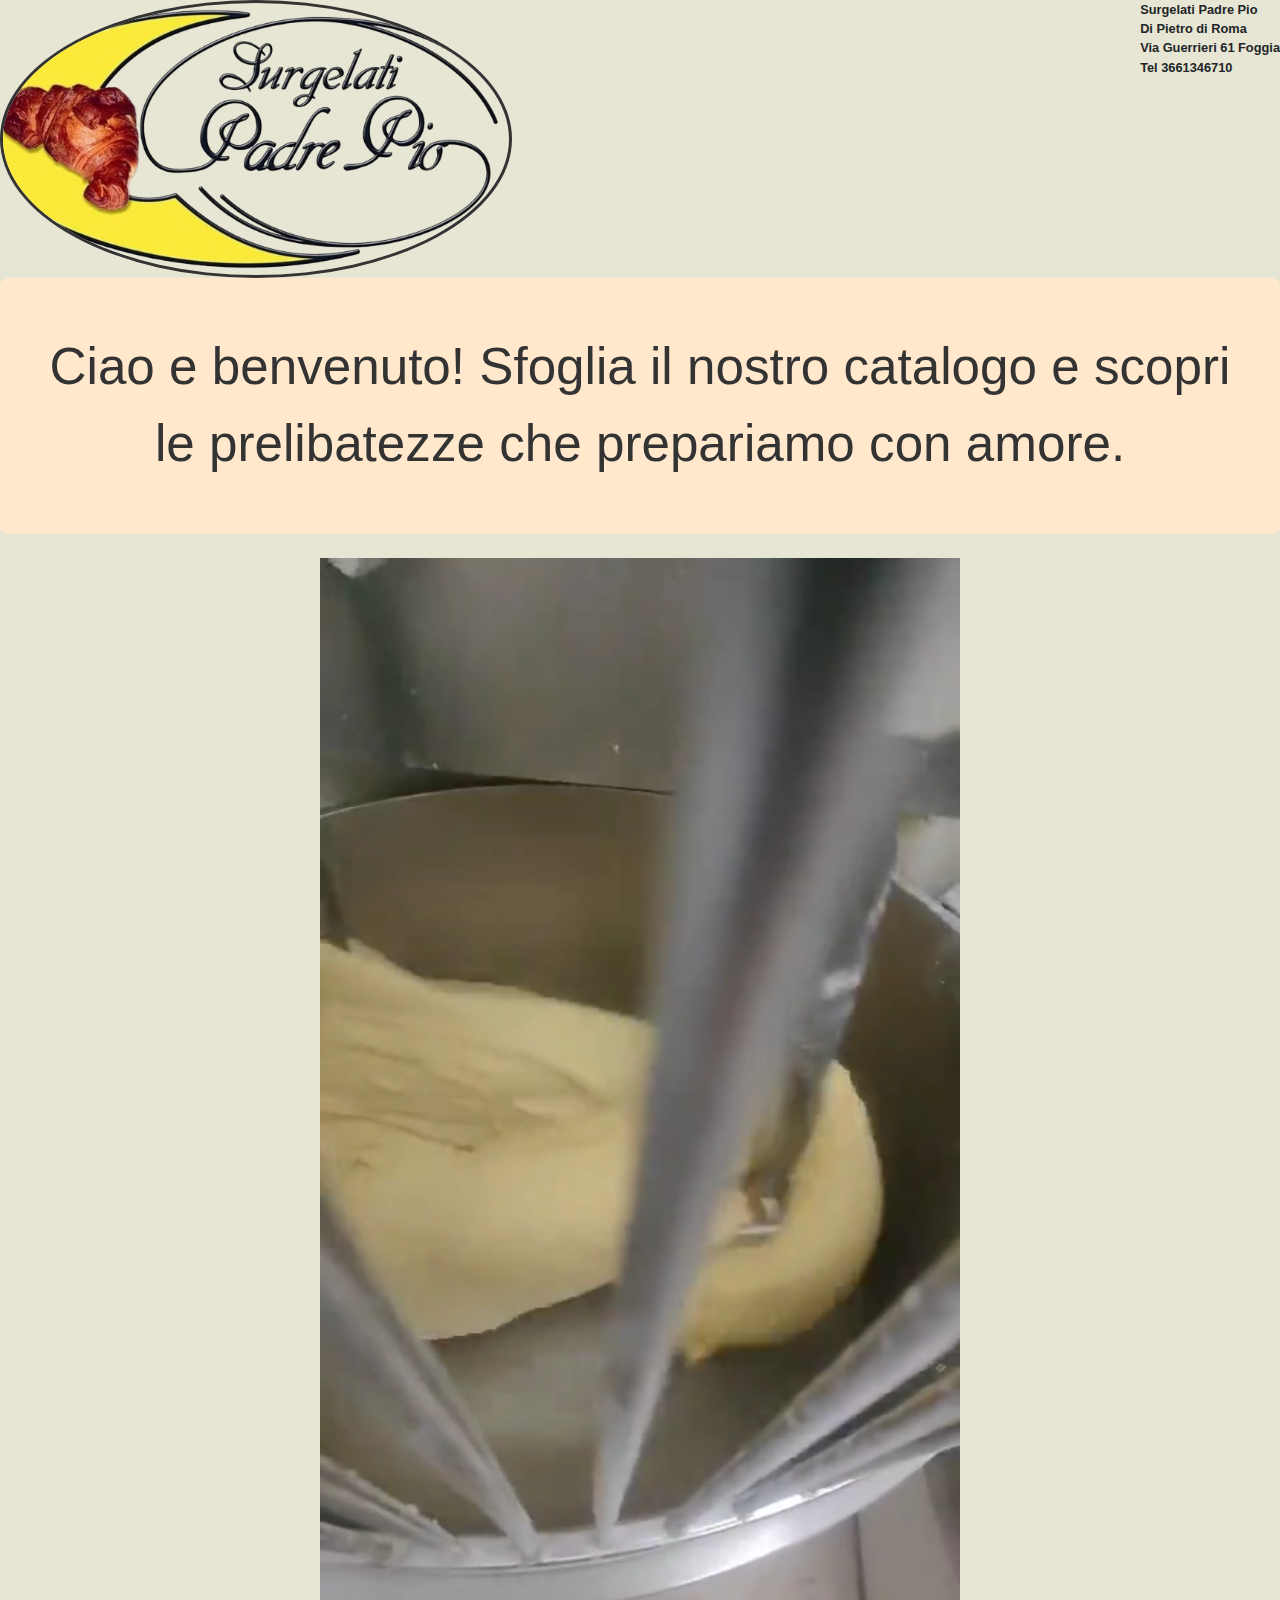
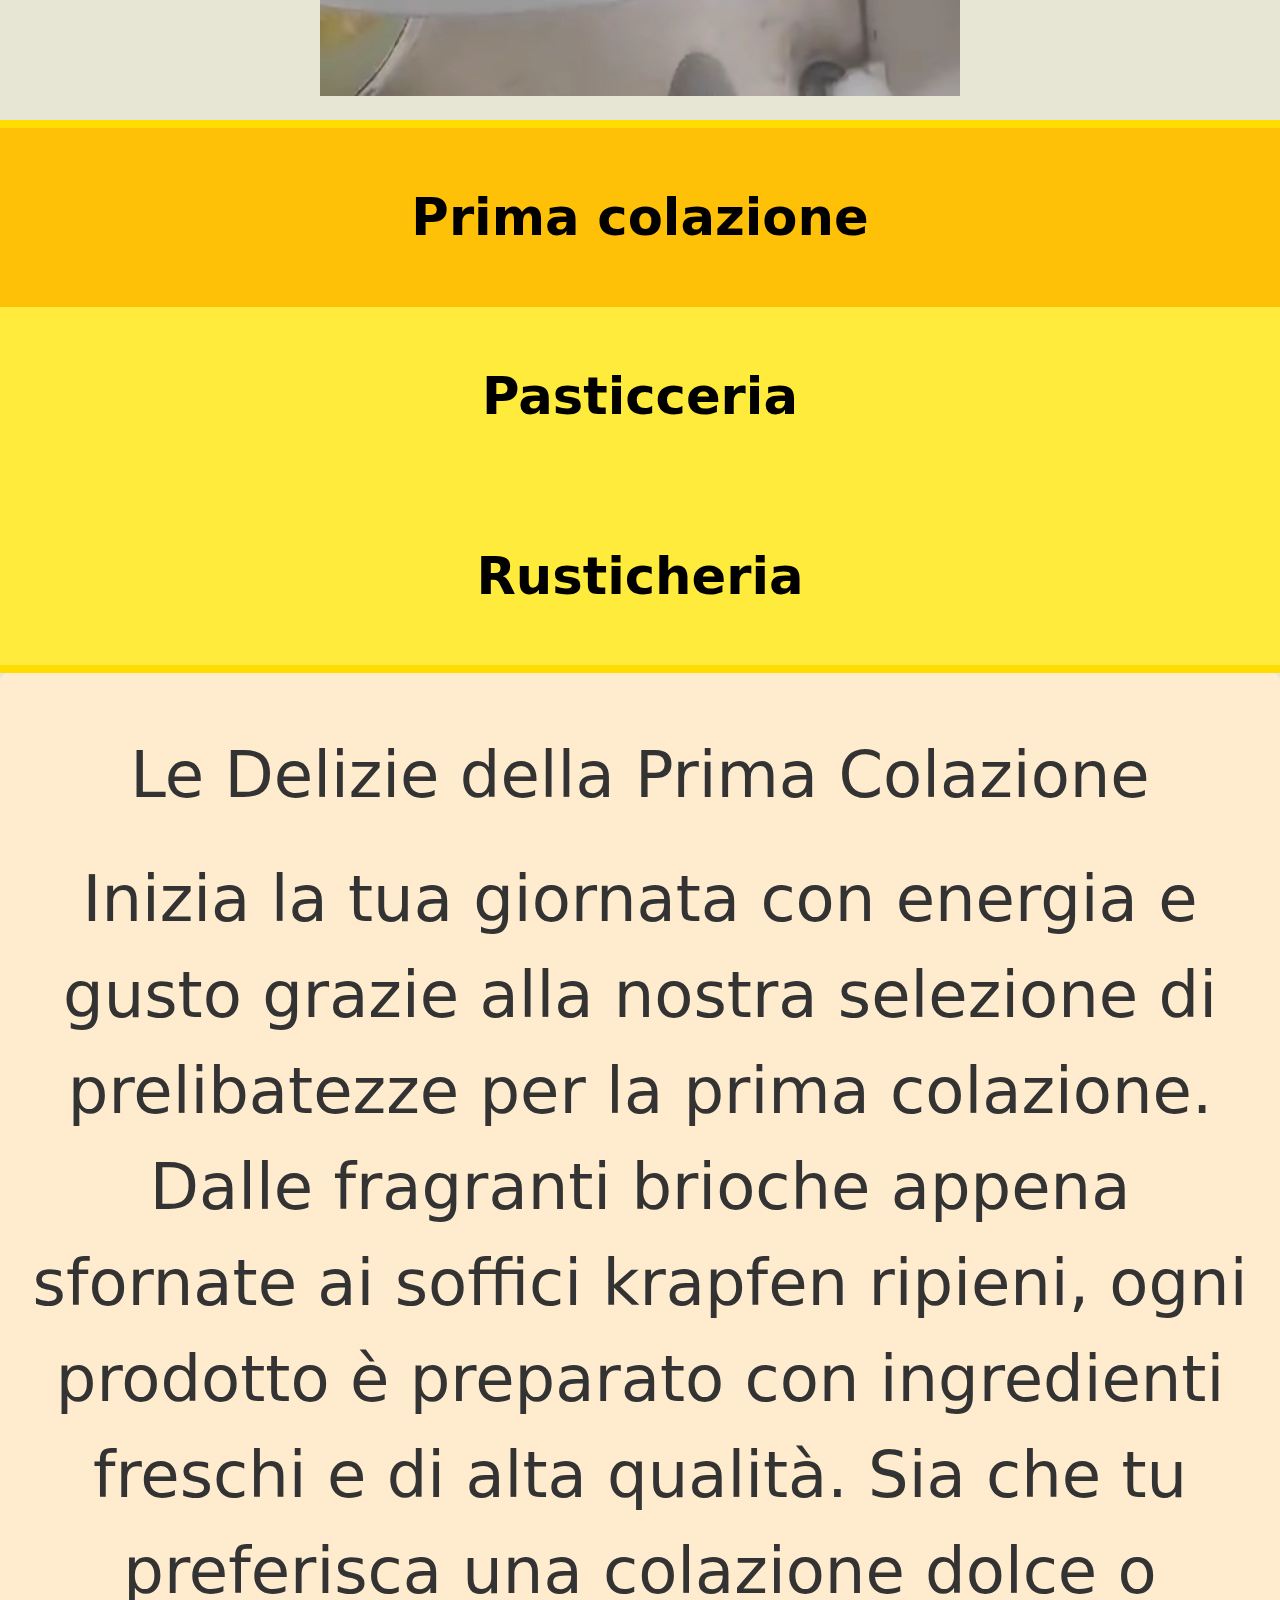
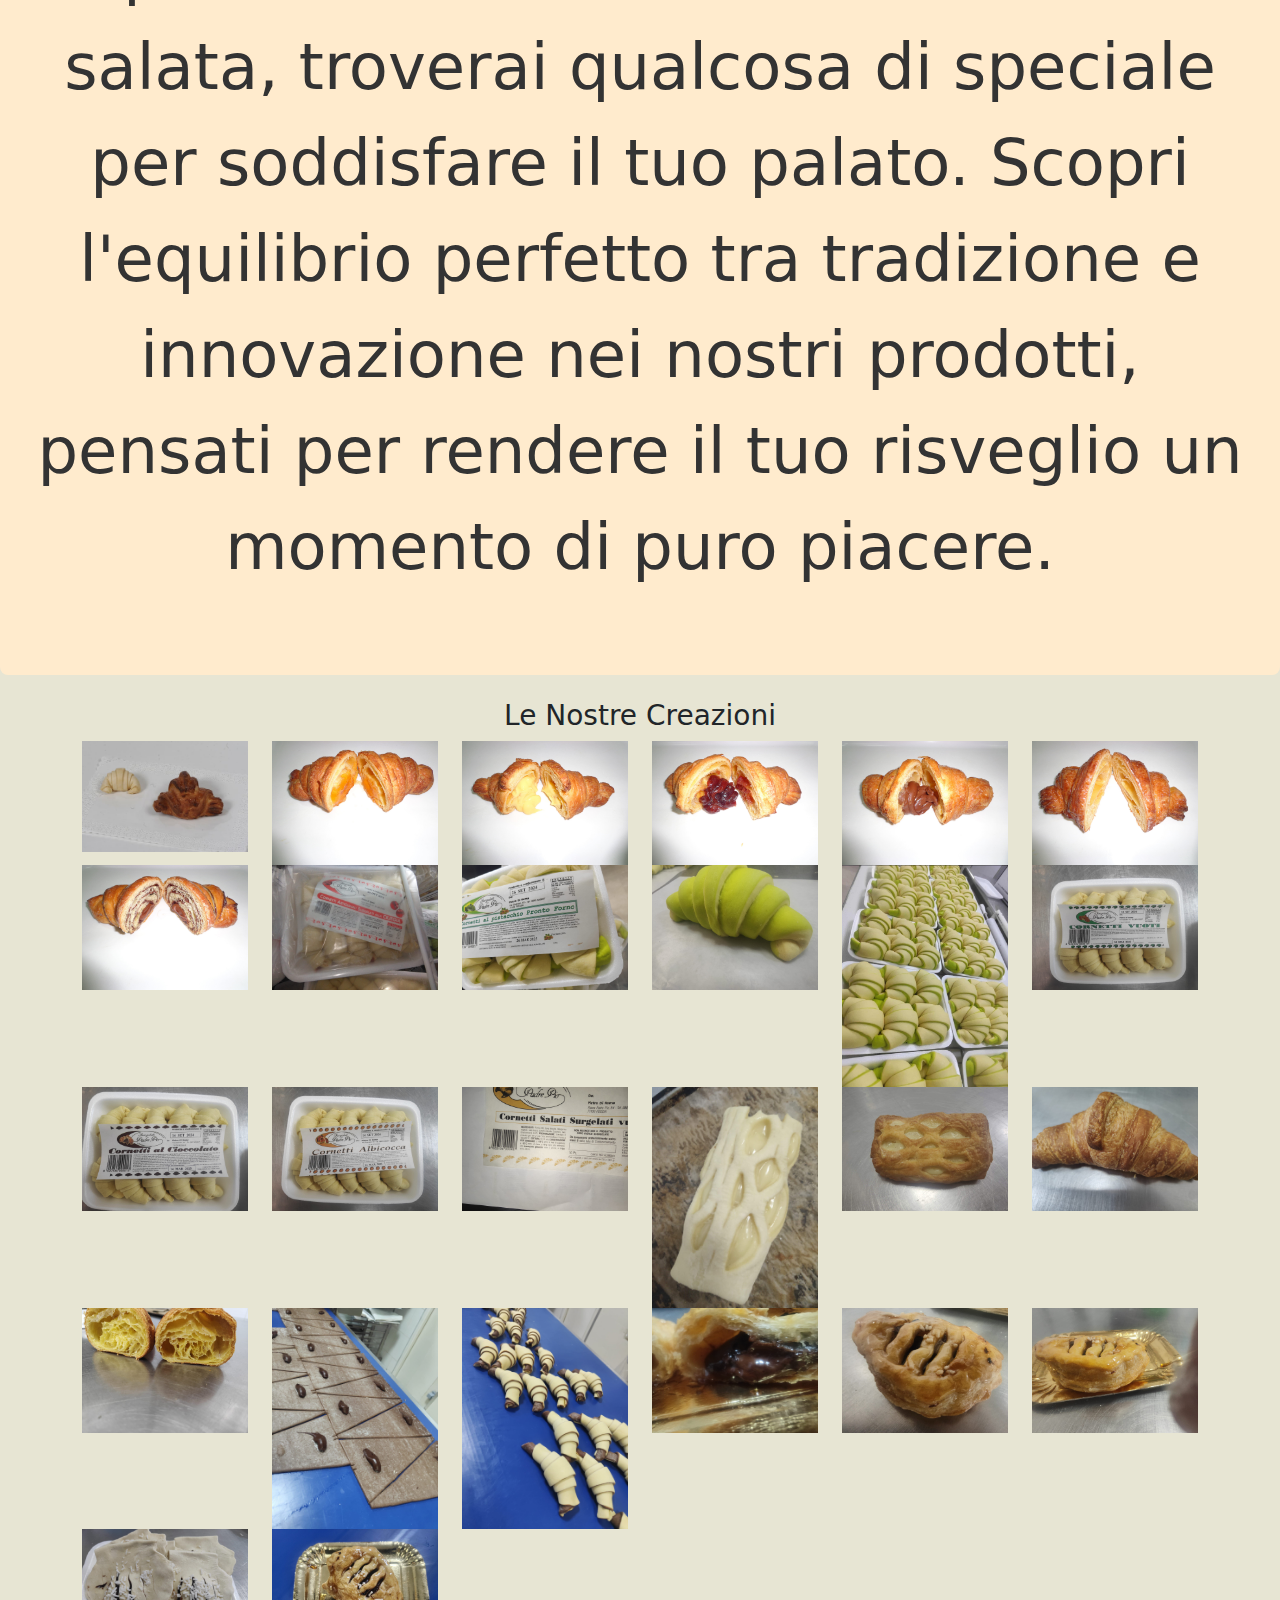
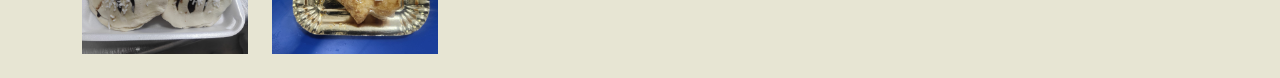
<file: index.html>
<!DOCTYPE html>
<html lang="en">
  <head>
    <meta charset="UTF-8" />
    <meta name="viewport" content="width=device-width, initial-scale=1.0" />
    <link rel="stylesheet" href="style.css" />
    <title>Cornetti</title>
    <link href="https://cdn.jsdelivr.net/npm/bootstrap@5.3.3/dist/css/bootstrap.min.css" rel="stylesheet" integrity="sha384-QWTKZyjpPEjISv5WaRU9OFeRpok6YctnYmDr5pNlyT2bRjXh0JMhjY6hW+ALEwIH" crossorigin="anonymous">
  </head>
  <body>
    <div class="div">Surgelati Padre Pio <br>
      Di Pietro di Roma <br>
      Via Guerrieri 61 Foggia <br>
      Tel 3661346710<br></div>
    <div class="logo">
      <img src="logo.jpg" />
    </div>

    <div class="sized-box">
      Ciao e benvenuto! Sfoglia il nostro catalogo e scopri le prelibatezze che
      prepariamo con amore.
    </div>
    <br>
    <div class="d-flex justify-content-center">
      <div id="carousel" class="carousel slide carousel-fade" data-bs-ride="carousel" data-bs-interval="2000" style="width: 50%;">
          
        <div class="carousel-inner">
          <div class="carousel-item active" >
            <video class="d-block w-100" autoplay muted>
                <source src="Videos/Video1.mp4" type="video/mp4">
                Your browser does not support the video tag.
            </video>
        </div>
            <div class="carousel-item" >
                <video class="d-block w-100" autoplay muted >
                    <source src="Videos/Video2.mp4" type="video/mp4">
                    Your browser does not support the video tag.
                </video>
            </div>
            <div class="carousel-item">
                <video class="d-block w-100" autoplay muted>
                    <source src="Videos/Video3.mp4" type="video/mp4">
                    Your browser does not support the video tag.
                </video>
            </div>
            <div class="carousel-item">
              <video class="d-block w-100" autoplay muted>
                  <source src="Videos/Video4.mp4" type="video/mp4">
                  Your browser does not support the video tag.
              </video>
          </div>
          <div class="carousel-item">
            <video class="d-block w-100" autoplay muted >
              <source src="Videos/Video5.mp4" type="video/mp4" />
              Your browser does not support the video tag.
            </video>
          </div>
        </div>
    </div>
  </div>
    <br />
    <div class="navbar">
      <ul>
        <a href="index.html" style="background-color: #ffc107"
          >Prima colazione</a
        ><a href="Pasticceria/Pasticceria.html">Pasticceria</a>
        <a href="Rusticheria/Rusticheria.html">Rusticheria</a>
        
      </ul>
    </div>

    <section class="catalogo-cornetti">
      <h2>Le Delizie della Prima Colazione</h2>
      <p>
        Inizia la tua giornata con energia e gusto grazie alla nostra selezione di prelibatezze per la prima colazione. Dalle fragranti brioche appena sfornate ai soffici krapfen ripieni, ogni prodotto è preparato con ingredienti freschi e di alta qualità. Sia che tu preferisca una colazione dolce o salata, troverai qualcosa di speciale per soddisfare il tuo palato. Scopri l'equilibrio perfetto tra tradizione e innovazione nei nostri prodotti, pensati per rendere il tuo risveglio un momento di puro piacere.
      </p>
    </section>

    
    <div class="container text-center my-4">
      <h3>Le Nostre Creazioni</h3>
      <div class="row">
        <!-- Cornetti -->
        <div class="col-md-2"><img src="Prima colazione/Prima colazione/cornetti3.jpg" class="img-fluid" alt="Cornetti3"></div>
        <div class="col-md-2"><img src="Prima colazione/Prima colazione/cornetti5.jpg" class="img-fluid" alt="Cornetti5"></div>
        <div class="col-md-2"><img src="Prima colazione/Prima colazione/cornetti6.jpg" class="img-fluid" alt="Cornetti6"></div>
        <div class="col-md-2"><img src="Prima colazione/Prima colazione/cornetti7.jpg" class="img-fluid" alt="Cornetti7"></div>
        <div class="col-md-2"><img src="Prima colazione/Prima colazione/cornetti8.jpg" class="img-fluid" alt="Cornetti8"></div>
        <div class="col-md-2"><img src="Prima colazione/Prima colazione/cornetti9.jpg" class="img-fluid" alt="Cornetti9"></div>
        <div class="col-md-2"><img src="Prima colazione/Prima colazione/cornetti10.jpg" class="img-fluid" alt="Cornetti10"></div>
        <div class="col-md-2"><img src="Prima colazione/Prima colazione/cornetti11.jpg" class="img-fluid" alt="Cornetti11"></div>
        <div class="col-md-2"><img src="Prima colazione/Prima colazione/cornetti12.jpg" class="img-fluid" alt="Cornetti12"></div>
        <div class="col-md-2"><img src="Prima colazione/Prima colazione/cornetti13.jpg" class="img-fluid" alt="Cornetti13"></div>
        <div class="col-md-2"><img src="Prima colazione/Prima colazione/cornetti20.jpg" class="img-fluid" alt="Cornetti13"></div>
        <div class="col-md-2"><img src="Prima colazione/Prima colazione/cornetti14.jpg" class="img-fluid" alt="Cornetti14"></div>
        <div class="col-md-2"><img src="Prima colazione/Prima colazione/cornetti15.jpg" class="img-fluid" alt="Cornetti15"></div>
        <div class="col-md-2"><img src="Prima colazione/Prima colazione/cornetti16.jpg" class="img-fluid" alt="Cornetti16"></div>
        <div class="col-md-2"><img src="Prima colazione/Prima colazione/cornetti17.jpg" class="img-fluid" alt="Cornetti17"></div>
        <div class="col-md-2"><img src="Prima colazione/Prima colazione/cornetti19.jpg" class="img-fluid" alt="Cornetti18"></div>
        <div class="col-md-2"><img src="Prima colazione/Prima colazione/cornetti18.jpg" class="img-fluid" alt="Cornetti19"></div>
        <div class="col-md-2"><img src="Prima colazione/Prima colazione/cornetti21.jpg" class="img-fluid" alt="Cornetti19"></div>
        <div class="col-md-2"><img src="Prima colazione/Prima colazione/cornetti22.jpg" class="img-fluid" alt="Cornetti19"></div>
        <div class="col-md-2"><img src="Prima colazione/Prima colazione/cornetti23.jpg" class="img-fluid" alt="Cornetti19"></div>
        <div class="col-md-2"><img src="Prima colazione/Prima colazione/cornetti24.jpg" class="img-fluid" alt="Cornetti19"></div>
        <div class="col-md-2"><img src="Prima colazione/Prima colazione/Conchiglia1.jpg" class="img-fluid" alt="Cornetti19"></div>
        <div class="col-md-2"><img src="Prima colazione/Prima colazione/Conchiglia2.jpg" class="img-fluid" alt="Cornetti19"></div>
        <div class="col-md-2"><img src="Prima colazione/Prima colazione/Conchiglia3.jpg" class="img-fluid" alt="Cornetti19"></div>
        <div class="col-md-2"><img src="Prima colazione/Prima colazione/Conchiglia4.jpg" class="img-fluid" alt="Cornetti19"></div>
        <div class="col-md-2"><img src="Prima colazione/Prima colazione/Conchiglia5.jpg" class="img-fluid" alt="Cornetti19"></div>
      
      </div>
    </div>

    
    <link href="https://cdn.jsdelivr.net/npm/bootstrap@5.1.3/dist/css/bootstrap.min.css" rel="stylesheet">
<script src="https://cdn.jsdelivr.net/npm/bootstrap@5.1.3/dist/js/bootstrap.bundle.min.js"></script>
<script>
  var myCarousel = document.querySelector('#carousel');
  var carousel = new bootstrap.Carousel(myCarousel, {
      interval: 2000,
      ride: 'carousel'
  });
</script>
  </body>
</html>
</file>
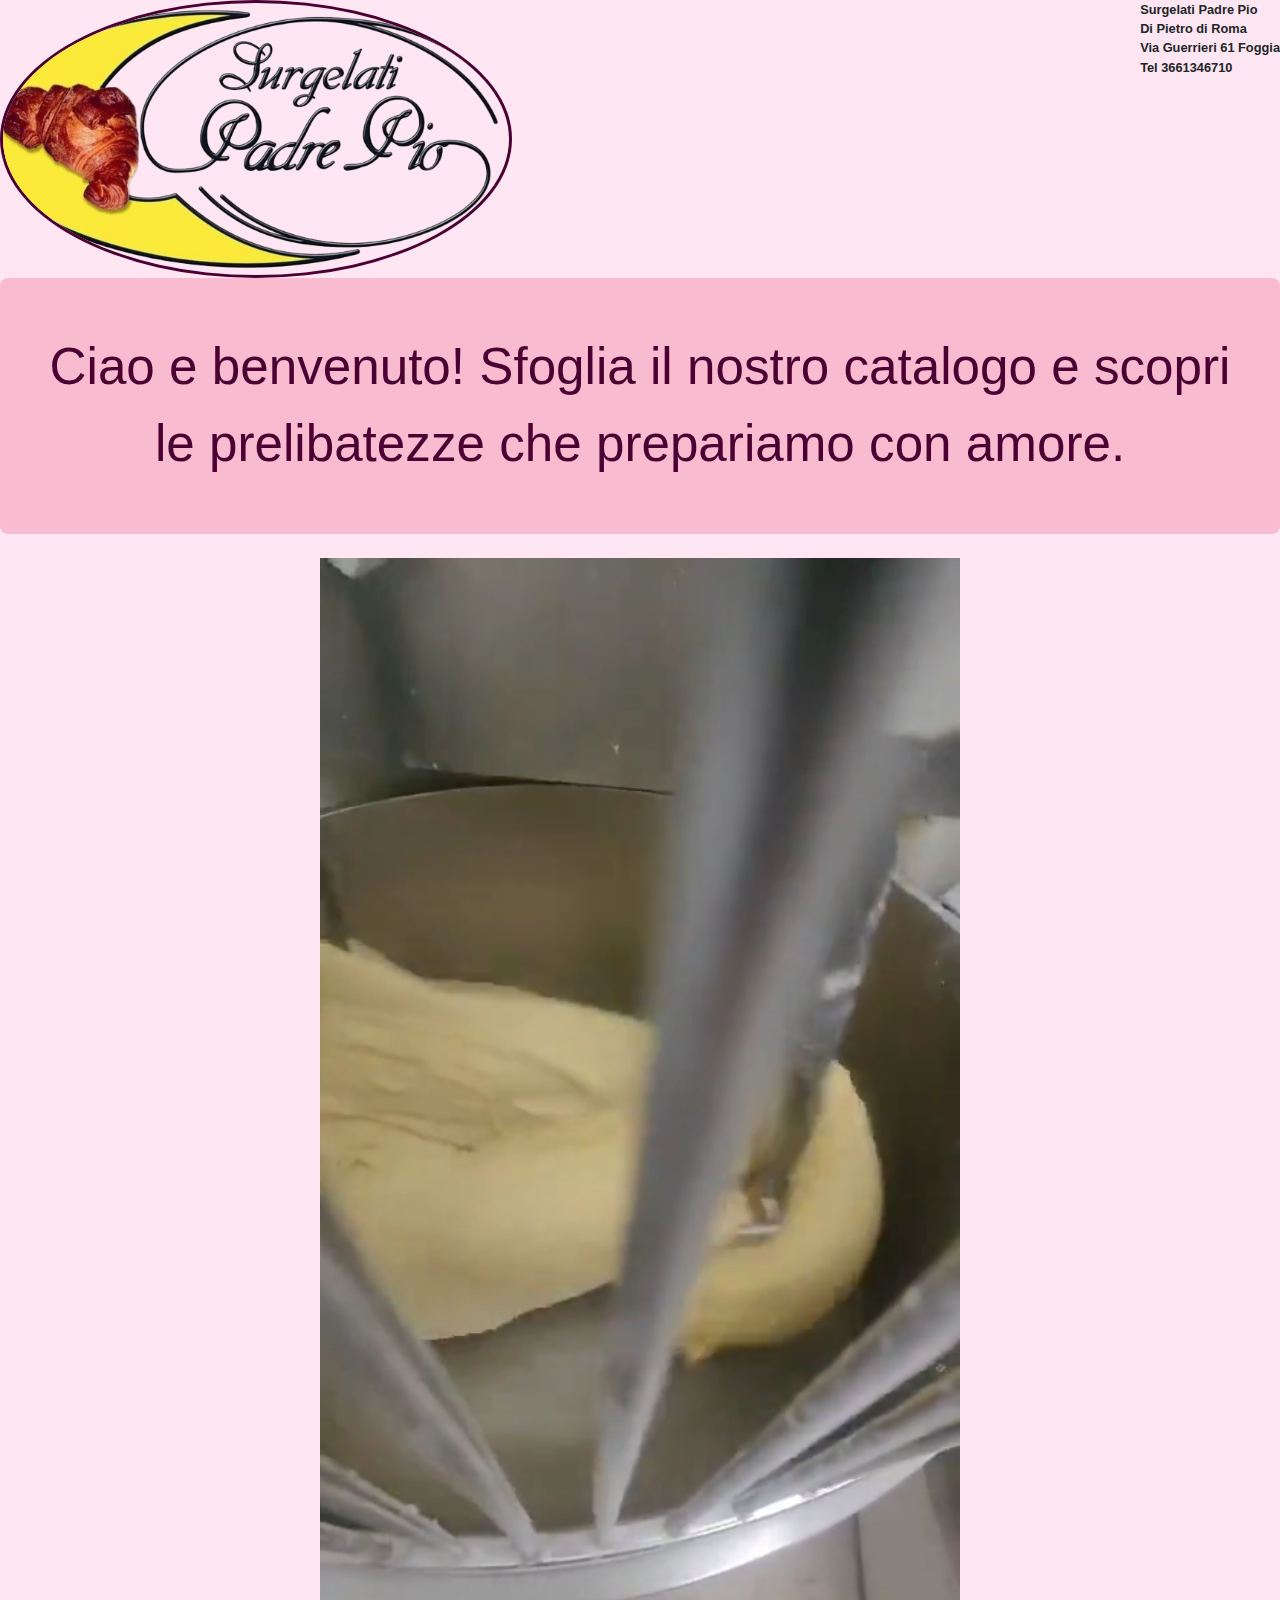
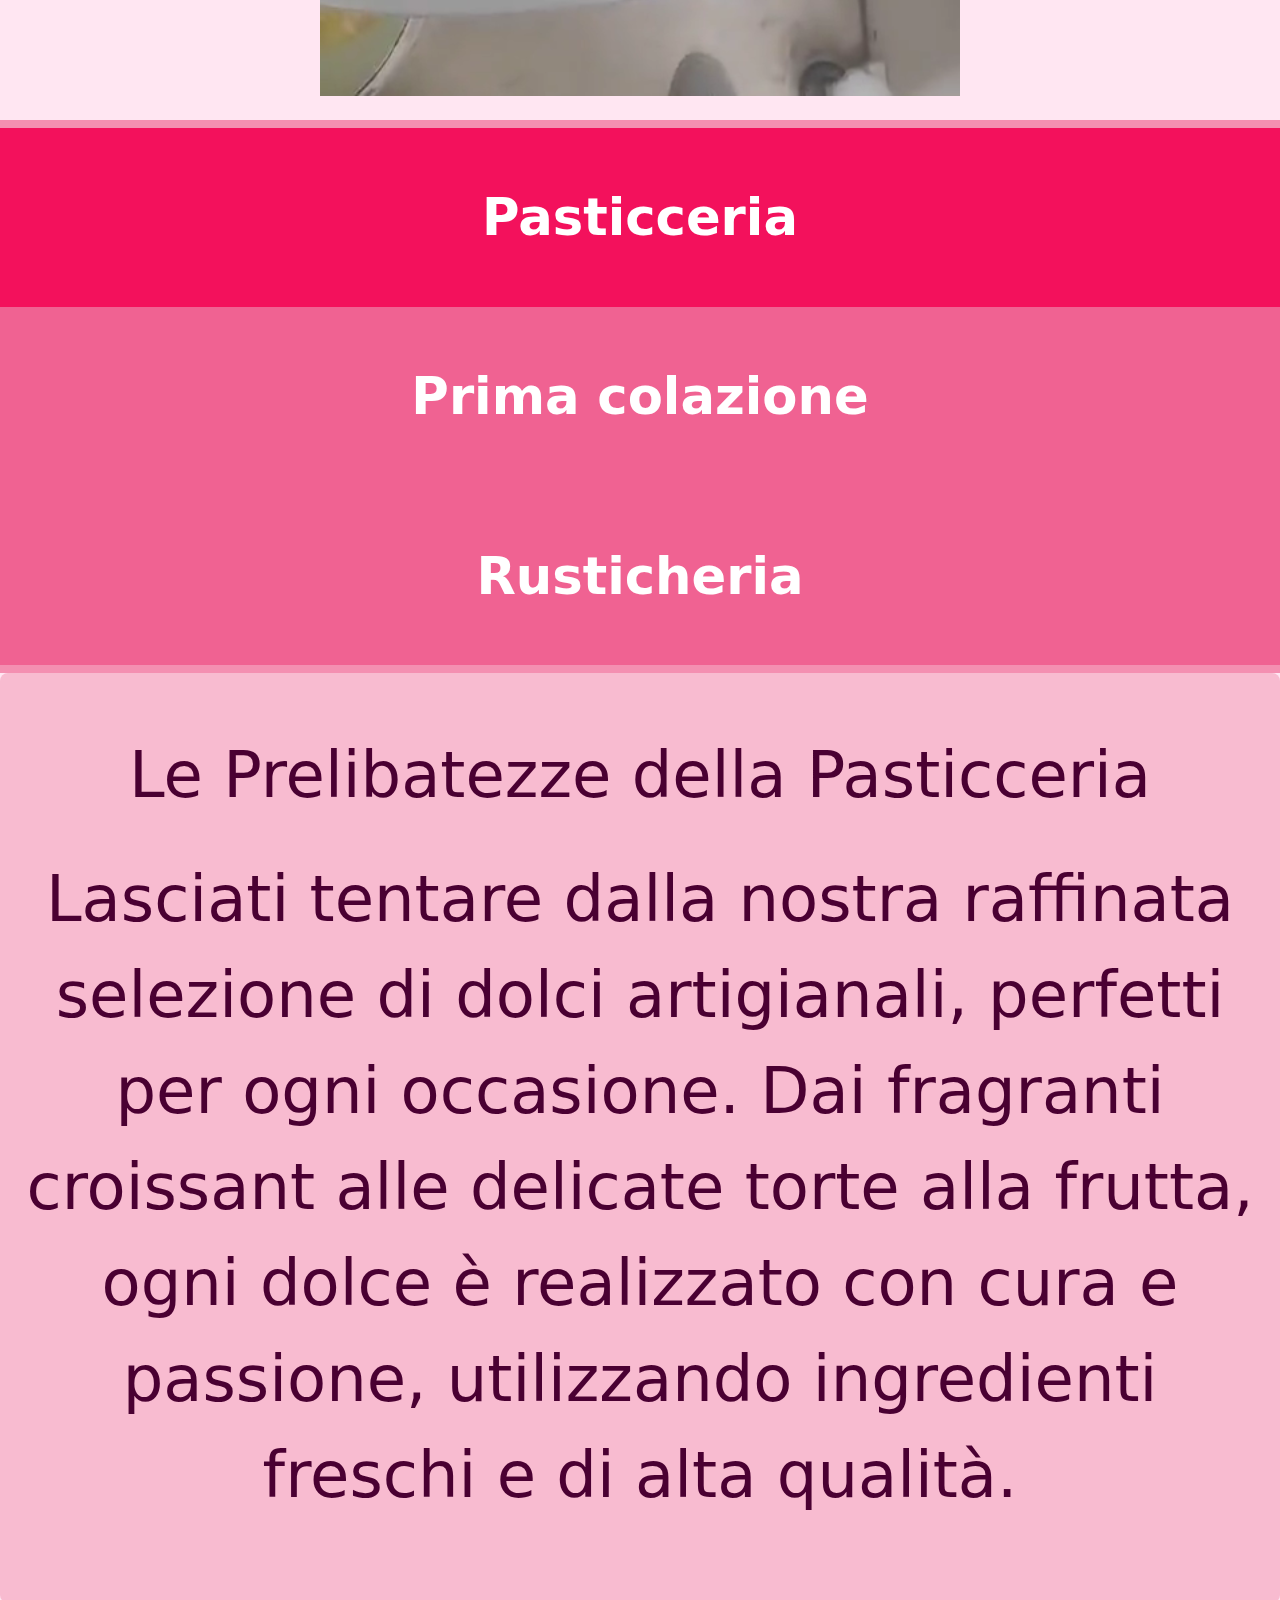
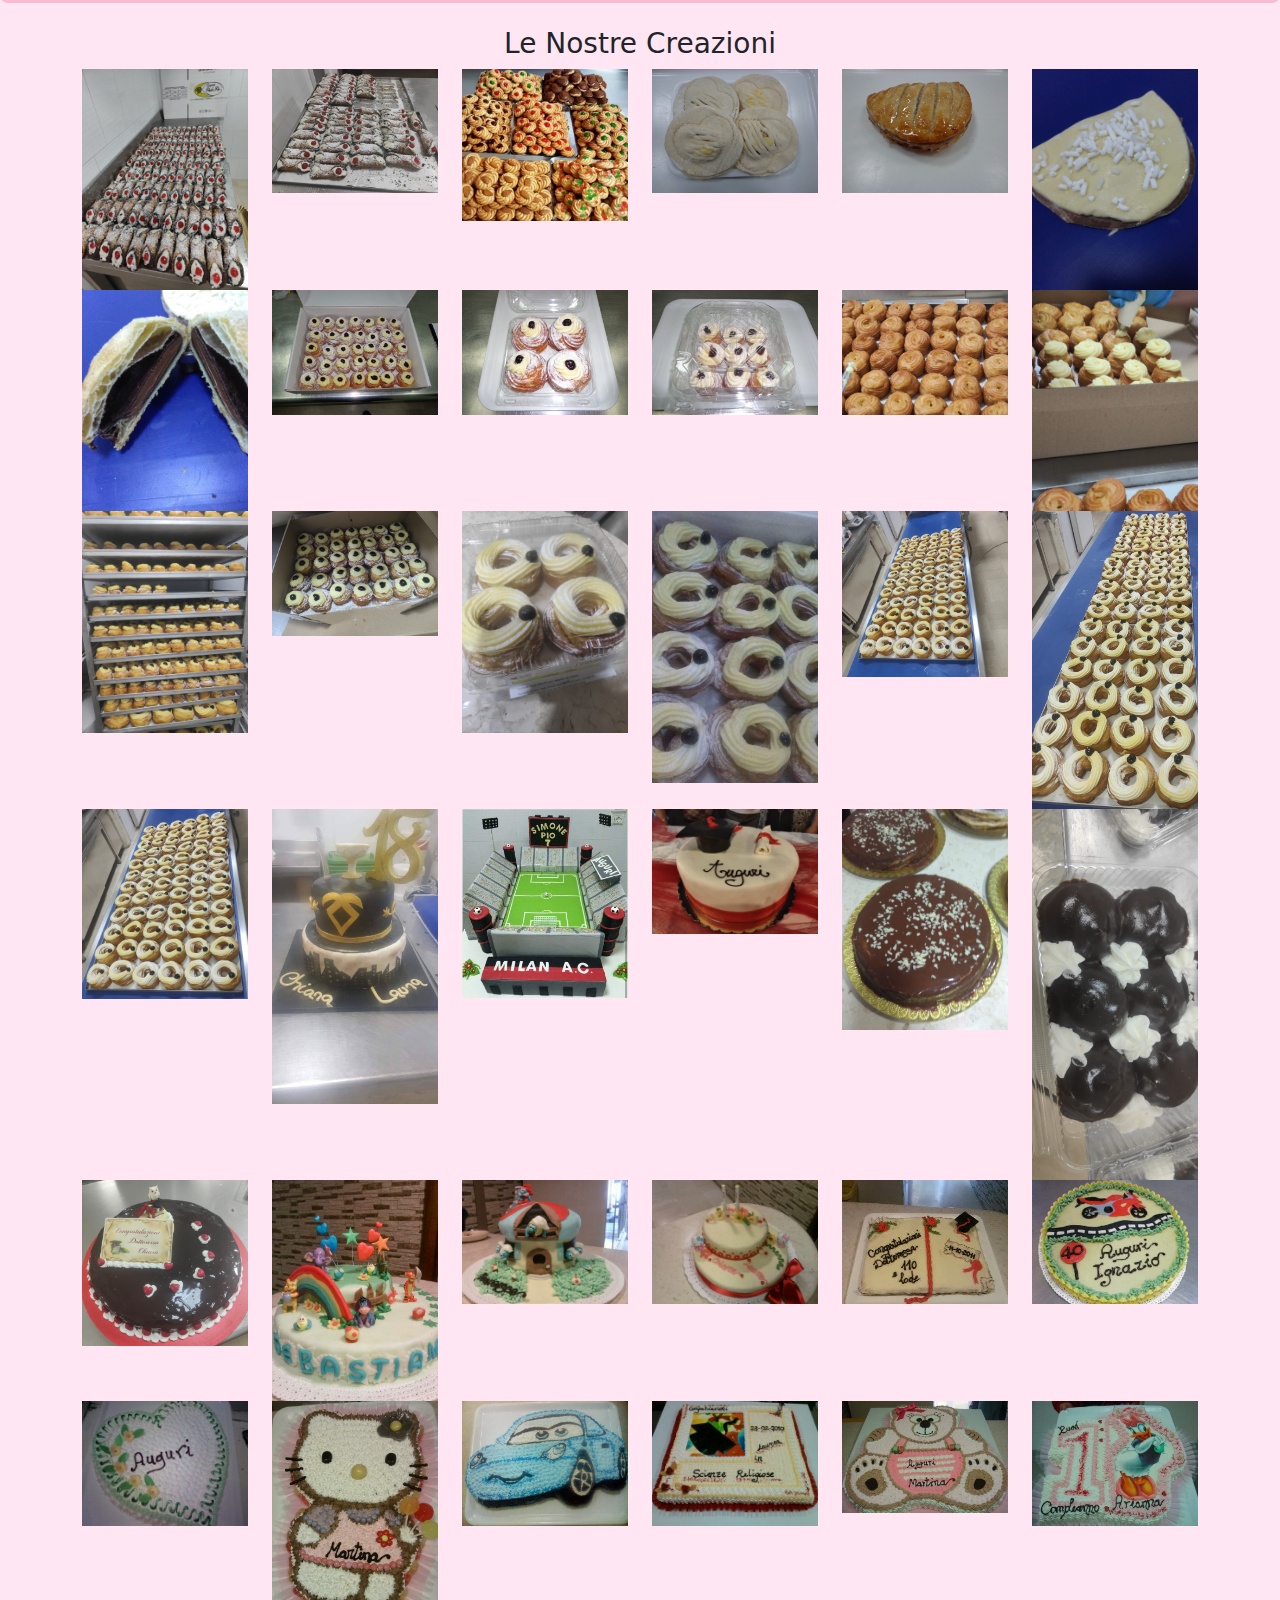
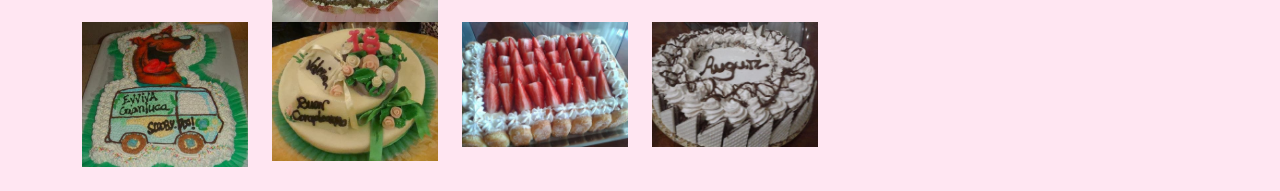
<file: Pasticceria/Pasticceria.html>
<!DOCTYPE html>
<html lang="en">
  <head>
    <meta charset="UTF-8" />
    <meta name="viewport" content="width=device-width, initial-scale=1.0" />
    <link rel="stylesheet" href="style.css" />
    <title>Pasticceria</title>
    <link
      href="https://cdn.jsdelivr.net/npm/bootstrap@5.3.3/dist/css/bootstrap.min.css"
      rel="stylesheet"
      integrity="sha384-QWTKZyjpPEjISv5WaRU9OFeRpok6YctnYmDr5pNlyT2bRjXh0JMhjY6hW+ALEwIH"
      crossorigin="anonymous"
    />
  </head>
  <body>
    <div class="div">Surgelati Padre Pio <br>
  Di Pietro di Roma <br>
  Via Guerrieri 61 Foggia <br>
  Tel 3661346710<br></div>
    <div class="logo">
      <img src="../logo.jpg" />
    </div>

    <div class="sized-box">
      Ciao e benvenuto! Sfoglia il nostro catalogo e scopri le prelibatezze che
      prepariamo con amore.
    </div>
    <br />
    <div class="d-flex justify-content-center">
      <div
        id="carousel"
        class="carousel slide carousel-fade"
        data-bs-ride="carousel"
        data-bs-interval="3000"
        style="width: 50%"
      >
        <div class="carousel-inner">
          <div class="carousel-item active">
            <video class="d-block w-100" autoplay muted>
              <source src="../Videos/Video1.mp4" type="video/mp4" />
              Your browser does not support the video tag.
            </video>
          </div>
          <div class="carousel-item">
            <video class="d-block w-100" autoplay muted>
              <source src="../Videos/Video2.mp4" type="video/mp4" />
              Your browser does not support the video tag.
            </video>
          </div>
          <div class="carousel-item">
            <video class="d-block w-100" autoplay muted>
              <source src="../Videos/Video3.mp4" type="video/mp4" />
              Your browser does not support the video tag.
            </video>
          </div>
          <div class="carousel-item">
            <video class="d-block w-100" autoplay muted>
              <source src="../Videos/Video4.mp4" type="video/mp4" />
              Your browser does not support the video tag.
            </video>
          </div>
          <div class="carousel-item">
            <video class="d-block w-100" autoplay muted >
              <source src="../Videos/Video5.mp4" type="video/mp4" />
              Your browser does not support the video tag.
            </video>
          </div>
        </div>
      </div>
    </div>
    <br />

    <div class="navbar">
      <ul>
        <a href="Pasticceria.html" style="background-color: #f3115c"
          >Pasticceria</a
        >
        <a href="../index.html">Prima colazione</a>
        <a href="../Rusticheria/Rusticheria.html">Rusticheria</a>
      </ul>
    </div>

    <section class="catalogo-torte">
      <h2>Le Prelibatezze della Pasticceria</h2>
      <p>
        Lasciati tentare dalla nostra raffinata selezione di dolci artigianali,
        perfetti per ogni occasione. Dai fragranti croissant alle delicate torte
        alla frutta, ogni dolce è realizzato con cura e passione, utilizzando
        ingredienti freschi e di alta qualità.
      </p>
    </section>

    
    <div class="container text-center my-4">
      <h3>Le Nostre Creazioni</h3>
      <div class="row">
        <!-- Cannoli -->
        <div class="col-md-2"><img src="../Pasticceria/Pasticceria/Cannoli1.jpg" class="img-fluid" alt="Cannoli1"></div>
        <div class="col-md-2"><img src="../Pasticceria/Pasticceria/cannoli2.jpg" class="img-fluid" alt="Cannoli2"></div>

        <!-- Paste secche -->
        <div class="col-md-2"><img src="../Pasticceria/Pasticceria/Pastesecche.jpg" class="img-fluid" alt="Paste Secche"></div>

        <!-- Pasticceria -->
        <div class="col-md-2"><img src="../Pasticceria/Pasticceria/Pasticceria1.jpg" class="img-fluid" alt="Pasticceria1"></div>
        <div class="col-md-2"><img src="../Pasticceria/Pasticceria/Pasticceria2.jpg" class="img-fluid" alt="Pasticceria2"></div>
        <div class="col-md-2"><img src="../Pasticceria/Pasticceria/Pasticceria3.jpg" class="img-fluid" alt="Pasticceria3"></div>
        <div class="col-md-2"><img src="../Pasticceria/Pasticceria/Pasticceria4.jpg" class="img-fluid" alt="Pasticceria4"></div>

         <!-- Zeppole -->
         <div class="col-md-2"><img src="../Pasticceria/Pasticceria/zeppole3.jpg" class="img-fluid" alt="zeppole3"></div>
         <div class="col-md-2"><img src="../Pasticceria/Pasticceria/zeppole4.jpg" class="img-fluid" alt="zeppole4"></div>
         <div class="col-md-2"><img src="../Pasticceria/Pasticceria/zeppole5.jpg" class="img-fluid" alt="zeppole5"></div>
         <div class="col-md-2"><img src="../Pasticceria/Pasticceria/zeppole6.jpg" class="img-fluid" alt="zeppole6"></div>
         <div class="col-md-2"><img src="../Pasticceria/Pasticceria/zeppole7.jpg" class="img-fluid" alt="zeppole7"></div>
         <div class="col-md-2"><img src="../Pasticceria/Pasticceria/zeppole8.jpg" class="img-fluid" alt="zeppole8"></div>
         <div class="col-md-2"><img src="../Pasticceria/Pasticceria/zeppole9.jpg" class="img-fluid" alt="zeppole9"></div>
         <div class="col-md-2"><img src="../Pasticceria/Pasticceria/zeppole10.jpg" class="img-fluid" alt="zeppole10"></div>
         <div class="col-md-2"><img src="../Pasticceria/Pasticceria/zeppole11.jpg" class="img-fluid" alt="zeppole11"></div>
         <div class="col-md-2"><img src="../Pasticceria/Pasticceria/zeppole12.jpg" class="img-fluid" alt="zeppole12"></div>
         <div class="col-md-2"><img src="../Pasticceria/Pasticceria/zeppole13.jpg" class="img-fluid" alt="zeppole13"></div>
         <div class="col-md-2"><img src="../Pasticceria/Pasticceria/zeppole14.jpg" class="img-fluid" alt="zeppole14"></div>
         
  <!-- Torte -->
        
  <div class="col-md-2"><img src="../Pasticceria/Pasticceria/Torte1.jpg" class="img-fluid" alt="Torte1"></div>
  <div class="col-md-2"><img src="../Pasticceria/Pasticceria/Torte2.jpg" class="img-fluid" alt="Torte2"></div>
  <div class="col-md-2"><img src="../Pasticceria/Pasticceria/Torte3.jpg" class="img-fluid" alt="Torte3"></div>
  <div class="col-md-2"><img src="../Pasticceria/Pasticceria/Torte4.jpg" class="img-fluid" alt="Torte4"></div>
  <div class="col-md-2"><img src="../Pasticceria/Pasticceria/Torte5.jpg" class="img-fluid" alt="Torte5"></div>
  <div class="col-md-2"><img src="../Pasticceria/Pasticceria/torte6.jpg" class="img-fluid" alt="Torte6"></div>
  <div class="col-md-2"><img src="../Pasticceria/Pasticceria/Torte7.jpg" class="img-fluid" alt="Torte7"></div>
  <div class="col-md-2"><img src="../Pasticceria/Pasticceria/Torte8.jpg" class="img-fluid" alt="Torte8"></div>
  <div class="col-md-2"><img src="../Pasticceria/Pasticceria/Torte9.jpg" class="img-fluid" alt="Torte9"></div>
  <div class="col-md-2"><img src="../Pasticceria/Pasticceria/Torte10.jpg" class="img-fluid" alt="Torte10"></div>
  <div class="col-md-2"><img src="../Pasticceria/Pasticceria/Torte11.jpg" class="img-fluid" alt="Torte11"></div>
  <div class="col-md-2"><img src="../Pasticceria/Pasticceria/Torte12.jpg" class="img-fluid" alt="Torte12"></div>
  <div class="col-md-2"><img src="../Pasticceria/Pasticceria/Torte13.jpg" class="img-fluid" alt="Torte13"></div>
  <div class="col-md-2"><img src="../Pasticceria/Pasticceria/Torte14.jpg" class="img-fluid" alt="Torte14"></div>
  <div class="col-md-2"><img src="../Pasticceria/Pasticceria/Torte15.jpg" class="img-fluid" alt="Torte15"></div>
  <div class="col-md-2"><img src="../Pasticceria/Pasticceria/Torte16.jpg" class="img-fluid" alt="Torte16"></div>
  <div class="col-md-2"><img src="../Pasticceria/Pasticceria/Torte17.jpg" class="img-fluid" alt="Torte17"></div>
  <div class="col-md-2"><img src="../Pasticceria/Pasticceria/Torte18.jpg" class="img-fluid" alt="Torte18"></div>
  <div class="col-md-2"><img src="../Pasticceria/Pasticceria/Torte19.jpg" class="img-fluid" alt="Torte19"></div>
  <div class="col-md-2"><img src="../Pasticceria/Pasticceria/Torte20.jpg" class="img-fluid" alt="Torte20"></div>
  <div class="col-md-2"><img src="../Pasticceria/Pasticceria/Torte21.jpg" class="img-fluid" alt="Torte21"></div>
 
      </div>
    </div>

    
     <script src="https://cdn.jsdelivr.net/npm/bootstrap@5.3.3/dist/js/bootstrap.bundle.min.js" integrity="sha384-YvpcrYf0tY3lHB60NNkmXc5s9fDVZLESaAA55NDzOxhy9GkcIdslK1eN7N6jIeHz" crossorigin="anonymous"></script>
     <script>
      var myCarousel = document.querySelector('#carousel');
      var carousel = new bootstrap.Carousel(myCarousel, {
          interval: 2000,
          ride: 'carousel'
      });
    </script>
  </body>
</html>
</file>
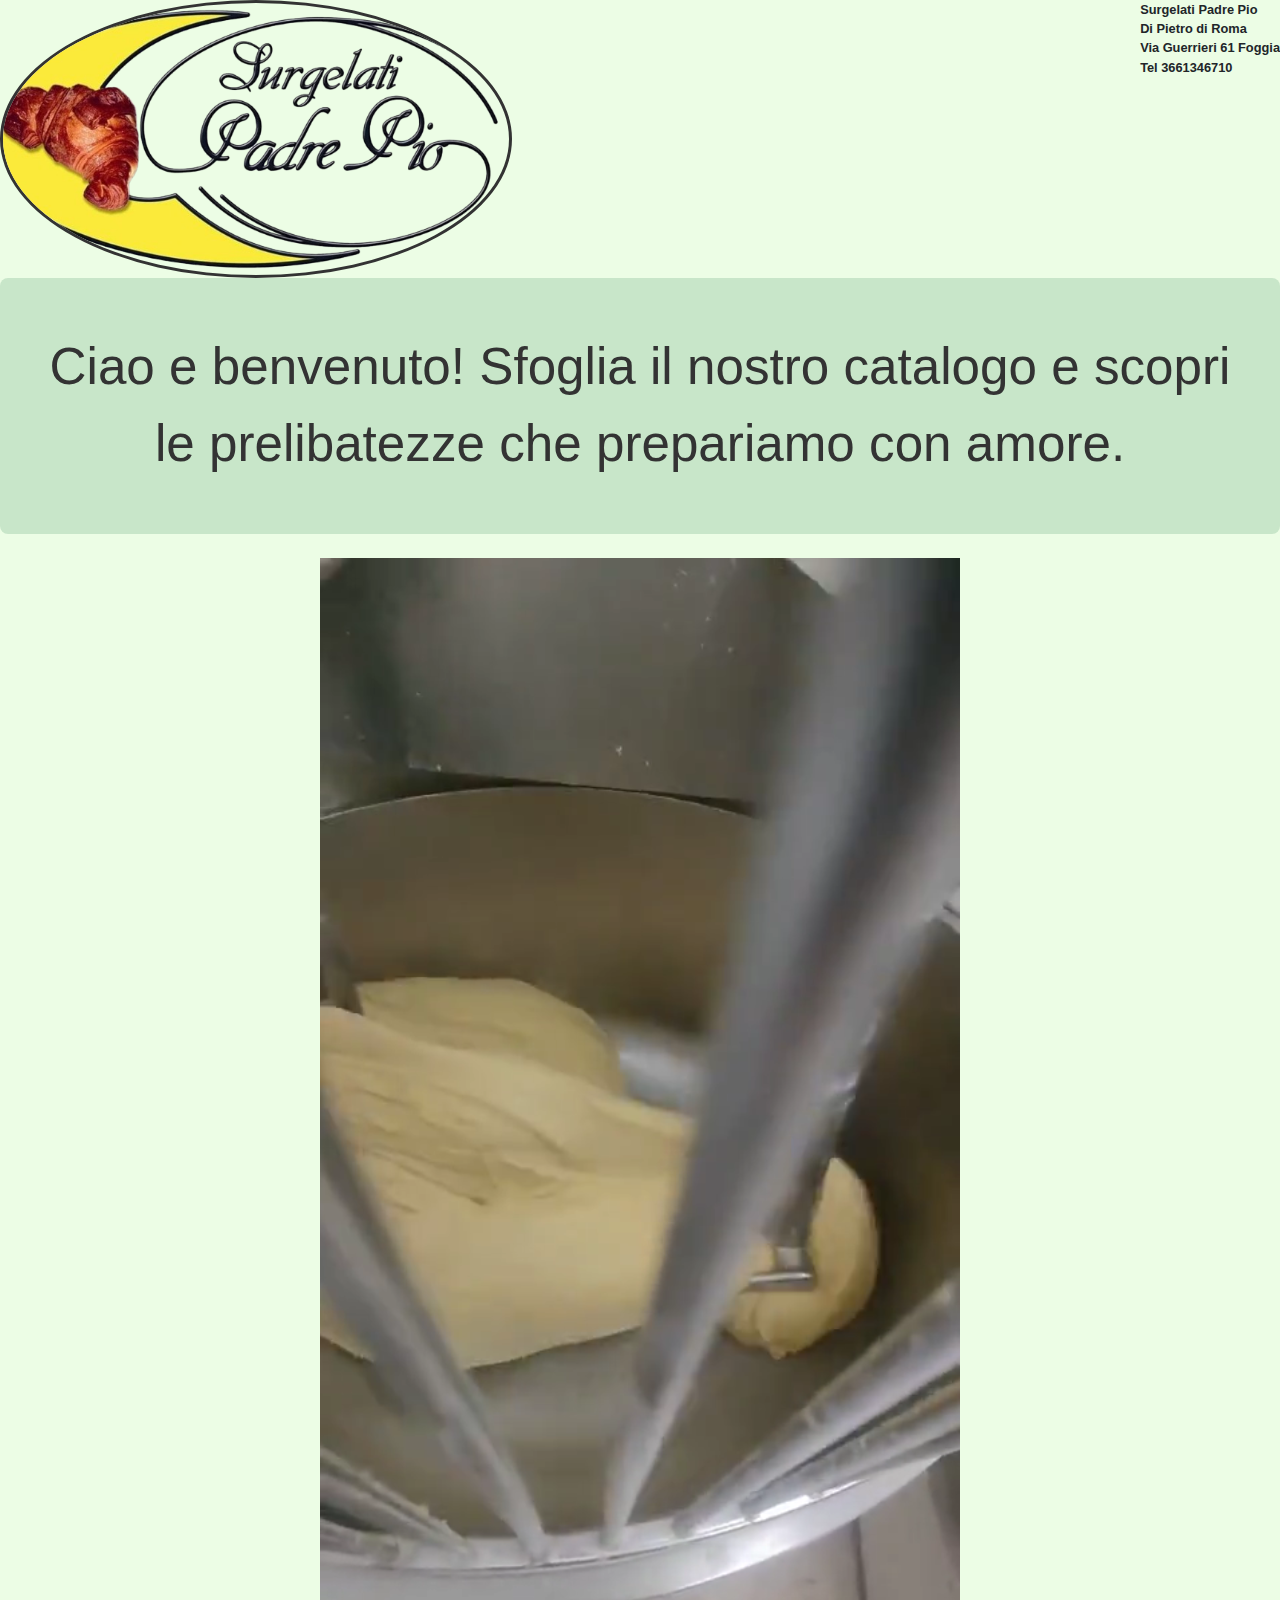
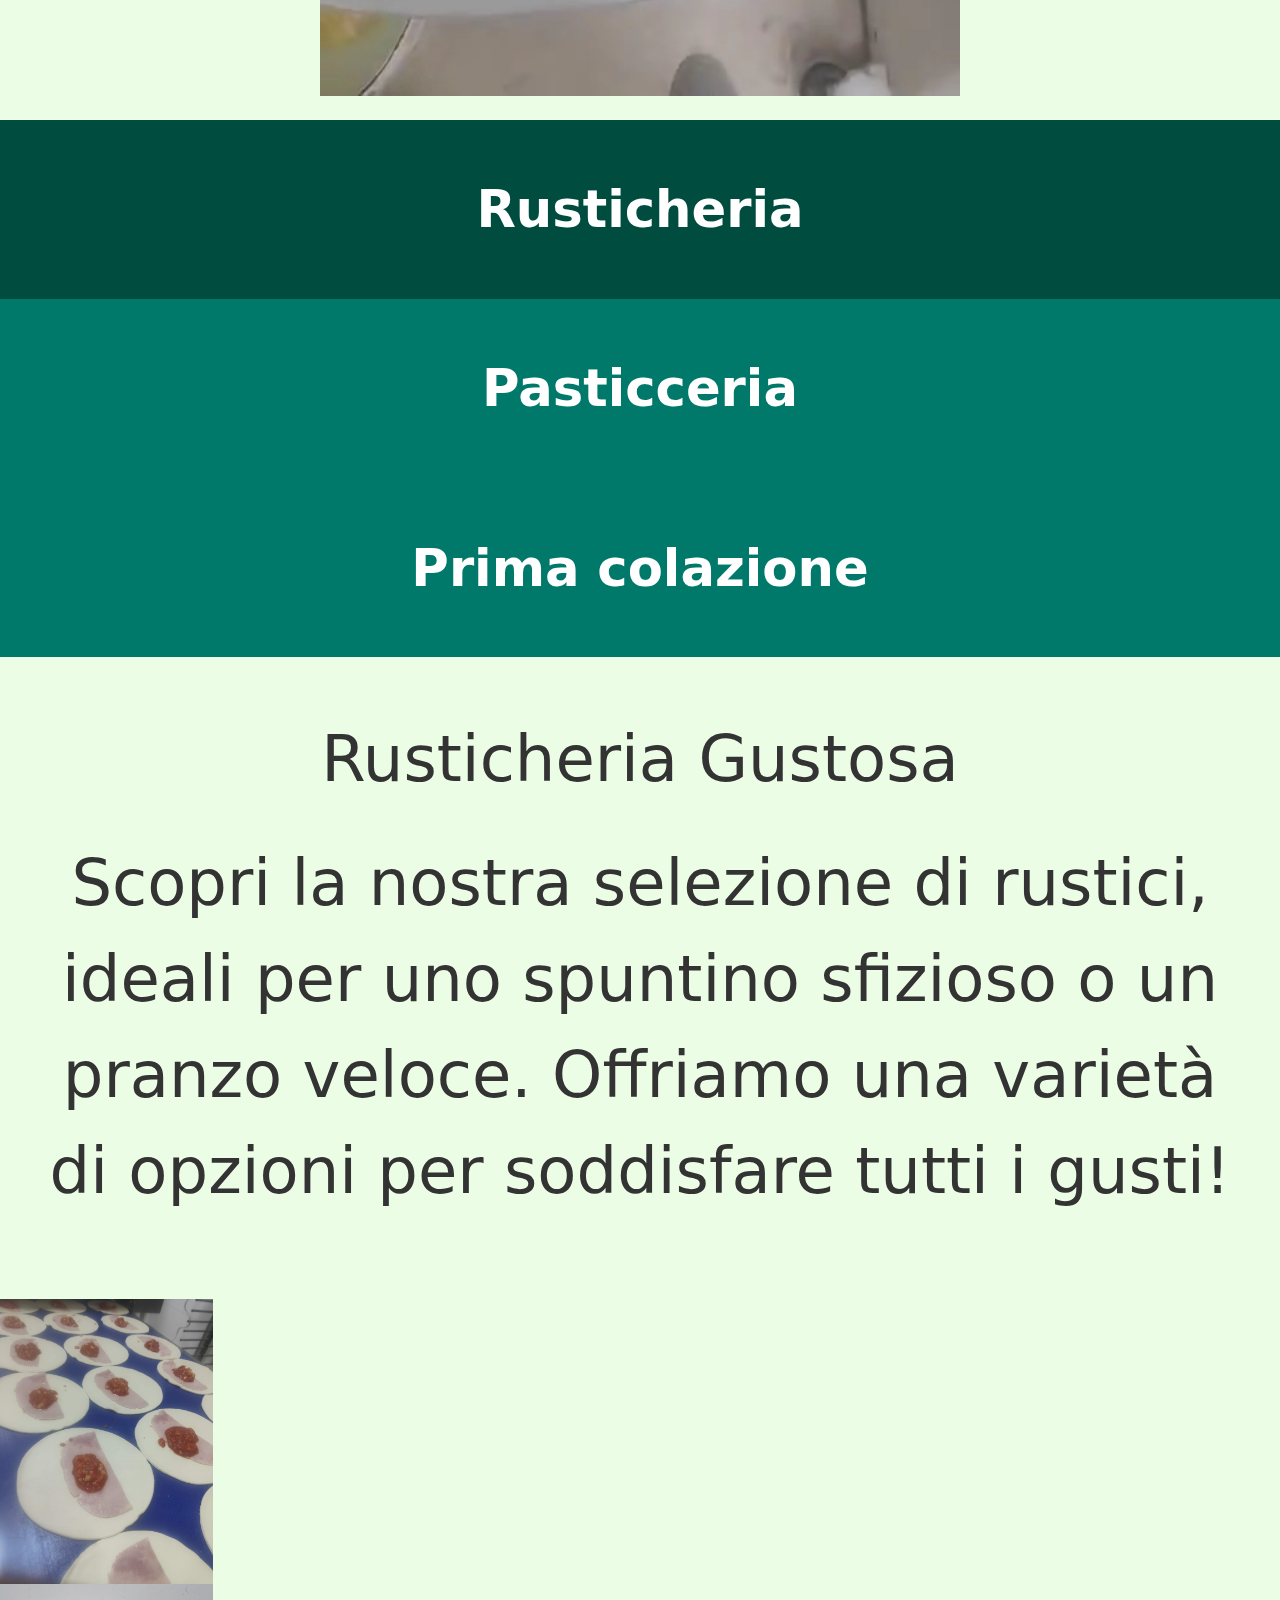
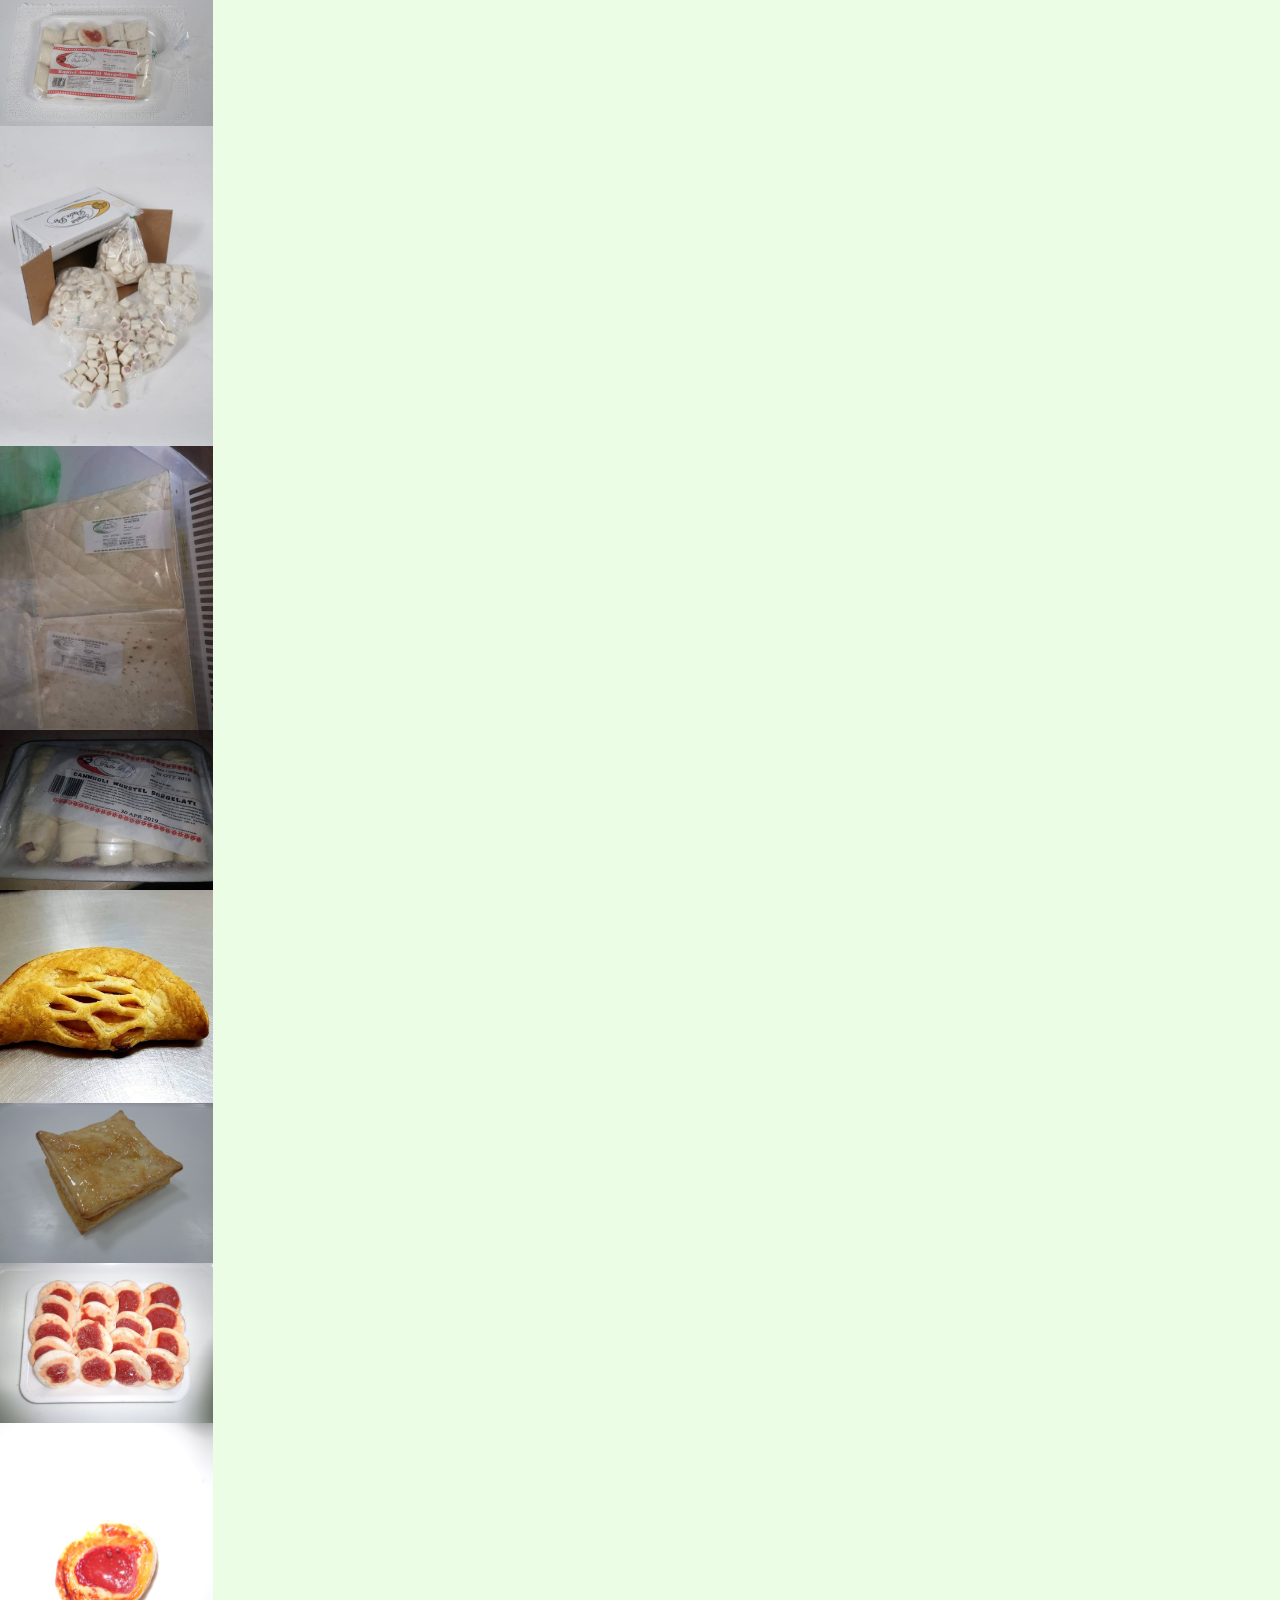
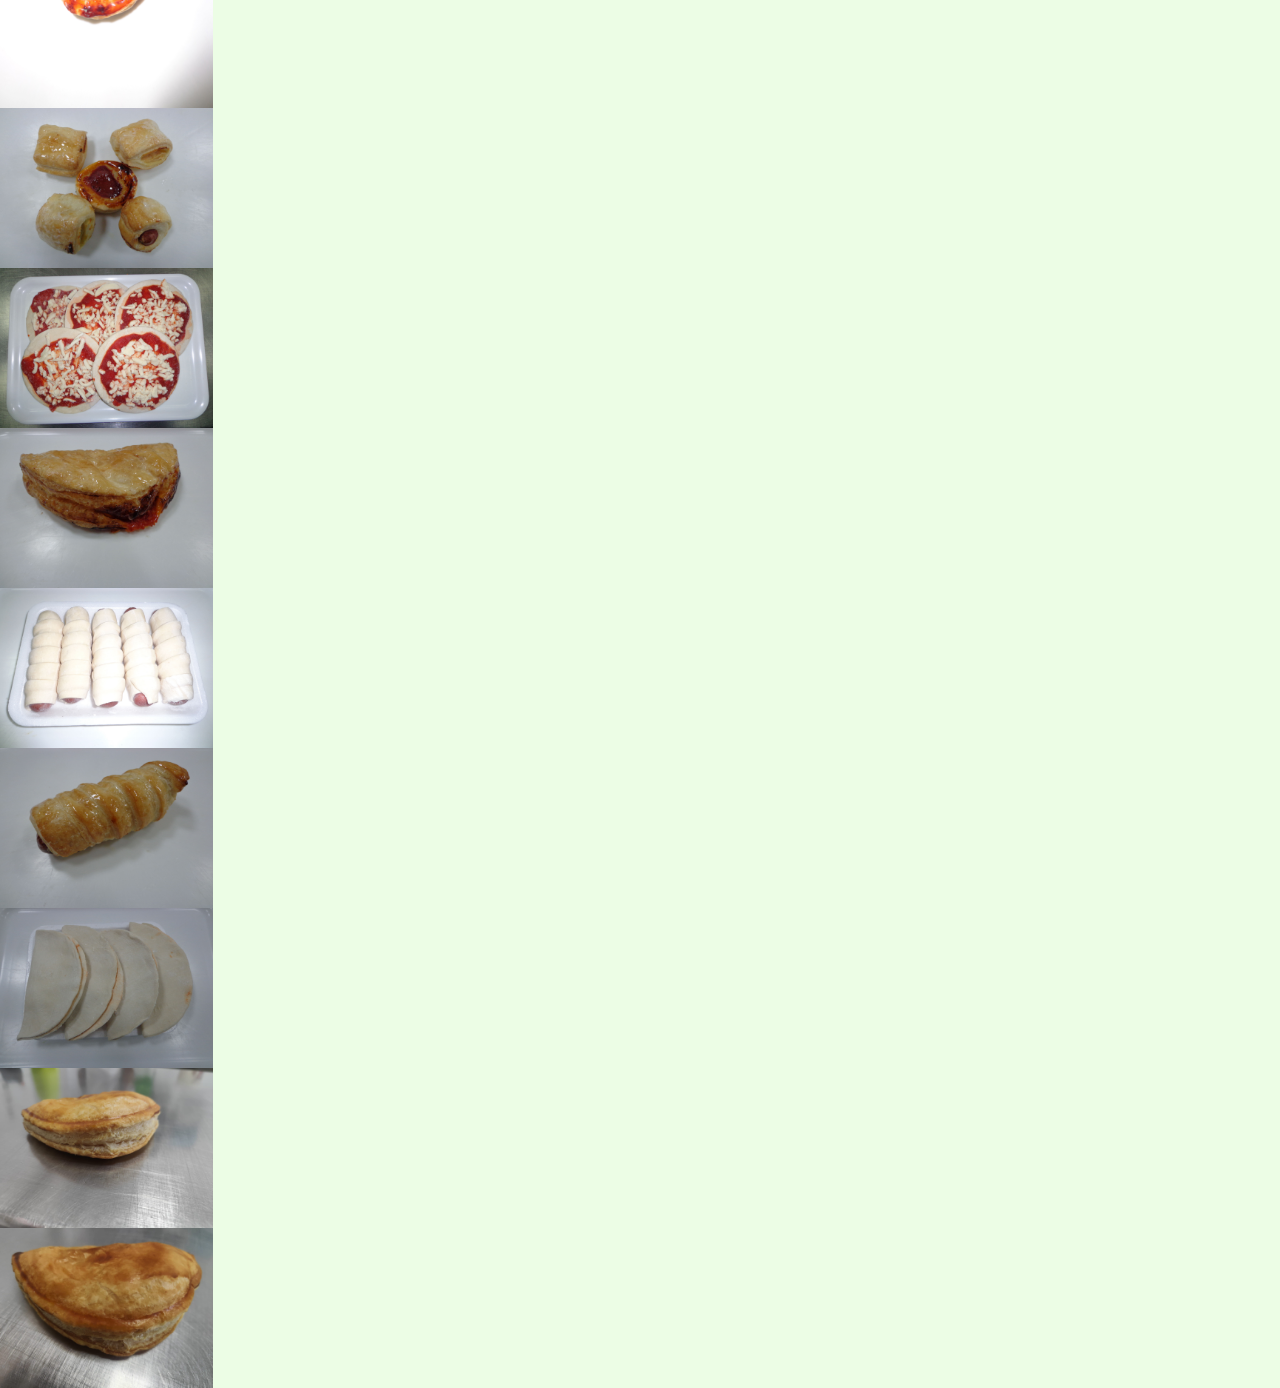
<file: Rusticheria/Rusticheria.html>
<!DOCTYPE html>
<html lang="en">
<head>
    <meta charset="UTF-8" />
    <meta name="viewport" content="width=device-width, initial-scale=1.0" />
    <link rel="stylesheet" href="style.css" />
    <title>Cornetti</title>
    <link href="https://cdn.jsdelivr.net/npm/bootstrap@5.3.3/dist/css/bootstrap.min.css" rel="stylesheet" integrity="sha384-QWTKZyjpPEjISv5WaRU9OFeRpok6YctnYmDr5pNlyT2bRjXh0JMhjY6hW+ALEwIH" crossorigin="anonymous">
</head>
<body >
    <div class="div">Surgelati Padre Pio <br>
        Di Pietro di Roma <br>
        Via Guerrieri 61 Foggia <br>
        Tel 3661346710<br></div>
    <div class="logo">
        <img src="../logo.jpg" />
    </div>

    <div class="sized-box">
        Ciao e benvenuto! Sfoglia il nostro catalogo e scopri le prelibatezze che prepariamo con amore.
    </div>
<br>

    <div class="d-flex justify-content-center">
    <div id="carousel" class="carousel slide carousel-fade" data-bs-ride="carousel" data-bs-interval="2000" style="width: 50%;">
        
      <div class="carousel-inner">
        <div class="carousel-item active" >
          <video class="d-block w-100" autoplay muted>
              <source src="../Videos/Video1.mp4" type="video/mp4">
              Your browser does not support the video tag.
          </video>
      </div>
          <div class="carousel-item" >
              <video class="d-block w-100" autoplay muted >
                  <source src="../Videos/Video2.mp4" type="video/mp4">
                  Your browser does not support the video tag.
              </video>
          </div>
          <div class="carousel-item">
              <video class="d-block w-100" autoplay muted>
                  <source src="../Videos/Video3.mp4" type="video/mp4">
                  Your browser does not support the video tag.
              </video>
          </div>
          <div class="carousel-item">
            <video class="d-block w-100" autoplay muted>
                <source src="../Videos/Video4.mp4" type="video/mp4">
                Your browser does not support the video tag.
            </video>
        </div>
        <div class="carousel-item">
            <video class="d-block w-100" autoplay muted >
              <source src="../Videos/Video5.mp4" type="video/mp4" />
              Your browser does not support the video tag.
            </video>
          </div>
      </div>
     
          
      
  </div>
</div>


</body>
    

    <br />
    <div class="navbar">
        <ul>
            <a href="Rusticheria.html" style="background-color: #004d40">Rusticheria</a>
           <a href="../Pasticceria/Pasticceria.html">Pasticceria</a>
            <a href="../index.html">Prima colazione</a>
            
        </ul>
    </div>

    <section class="catalogo-rusticheria">
        <h2>Rusticheria Gustosa</h2>
        <p>
            Scopri la nostra selezione di rustici, ideali per uno spuntino sfizioso o un pranzo veloce. Offriamo una varietà di opzioni per soddisfare tutti i gusti!
        </p>
    </section>
    <div class="col-md-2"><img src="../Rusticheria/Rustici/Rustici15.jpg" class="img-fluid" alt="Rustici15"></div>
    <div class="col-md-2"><img src="../Rusticheria/Rustici/Rustici1.jpg" class="img-fluid" alt="Rustici1"></div>
    <div class="col-md-2"><img src="../Rusticheria/Rustici/Rustici2.jpg" class="img-fluid" alt="Rustici2"></div>
    <div class="col-md-2"><img src="../Rusticheria/Rustici/Rustici3.jpg" class="img-fluid" alt="Rustici3"></div>
    <div class="col-md-2"><img src="../Rusticheria/Rustici/Rustici4.jpg" class="img-fluid" alt="Rustici4"></div>
    <div class="col-md-2"><img src="../Rusticheria/Rustici/Rustici5.jpg" class="img-fluid" alt="Rustici5"></div>
    <div class="col-md-2"><img src= "../Rusticheria/Rustici/Rustici6.JPG" class="img-fluid" alt="Rustici6"></div>
    <div class="col-md-2"><img src="../Rusticheria/Rustici/Rustici7.JPG" class="img-fluid" alt="Rustici7"></div>
    <div class="col-md-2"><img src="../Rusticheria/Rustici/Rustici8.JPG" class="img-fluid" alt="Rustici8"></div>
    <div class="col-md-2"><img src="../Rusticheria/Rustici/Rustici9.JPG" class="img-fluid" alt="Rustici9"></div>
    <div class="col-md-2"><img src="../Rusticheria/Rustici/Rustici10.JPG" class="img-fluid" alt="Rustici10"></div>
    <div class="col-md-2"><img src="../Rusticheria/Rustici/Rustici11.JPG" class="img-fluid" alt="Rustici11"></div>
    <div class="col-md-2"><img src="../Rusticheria/Rustici/Rustici12.JPG" class="img-fluid" alt="Rustici12"></div>
    <div class="col-md-2"><img src="../Rusticheria/Rustici/Rustici13.JPG" class="img-fluid" alt="Rustici13"></div>
    <div class="col-md-2"><img src="../Rusticheria/Rustici/Rustici14.JPG" class="img-fluid" alt="Rustici14"></div>
    <div class="col-md-2"><img src="../Rusticheria/Rustici/Rustici16.jpg" class="img-fluid" alt="Rustici14"></div>
    <div class="col-md-2"><img src="../Rusticheria/Rustici/Rustici17.jpg" class="img-fluid" alt="Rustici14"></div>
    
  
    <script src="https://cdn.jsdelivr.net/npm/bootstrap@5.3.3/dist/js/bootstrap.bundle.min.js" integrity="sha384-YvpcrYf0tY3lHB60NNkmXc5s9fDVZLESaAA55NDzOxhy9GkcIdslK1eN7N6jIeHz" crossorigin="anonymous"></script>
    <script>
        var myCarousel = document.querySelector('#carousel');
        var carousel = new bootstrap.Carousel(myCarousel, {
            interval: 2000,
            ride: 'carousel'
        });
      </script>
</body>
</html>
</file>
<file: style.css>
body {
    background-color: #e7e5d3 !important;
    color: #333;
  }

  .logo img {
    width: 40%;
    border: 3px solid #333;
    border-radius: 65%;
  }

  .sized-box {
    background-color: #ffe8cc;
    font-family: "Comic Sans MS", cursive, sans-serif;
    font-size: 4vw;
    color: #333;
    padding: 4% 2%;
    border-radius: 8px;
    text-align: center;
  }

  .navbar {
    background-color: #ffdd00;
    display: flex;
    flex-direction: column;
    align-items: center;
    padding: 0;
  }

  .navbar ul {
    list-style: none;
    padding: 0;
    margin: 0;
    width: 100%;
  }

  .navbar li {
    width: 100%;
  }

  .navbar a {
    display: block;
    text-decoration: none;
    font-weight: 700;
    font-size: 4vw;
    color: #000000;
    padding: 4% 0;
    background-color: #ffeb3b; 
    border-radius: 0;
    margin: 0;
    text-align: center;
    
  }

  .navbar a:hover {
    background-color: #f4df27;
   
    border-radius: 0;
  }

  .catalogo-cornetti {
    background-color: #ffebcd;
    padding: 5% 2%;
    border-radius: 8px;
    text-align: center;
  }

  .catalogo-cornetti img {
    width: 100%;
    border-radius: 6%;
    border: 2px solid #333;
    margin: 2% 0;
  }

  .catalogo-cornetti h2 {
    color: #333;
    font-size: 5vw;
    margin-bottom: 3%;
  }

  .catalogo-cornetti p {
    color: #333;
    font-size: 5vw;
  }
  .div{
    font-weight: 900;
    font-family: Verdana, Geneva, Tahoma, sans-serif;
    float: right;
    font-size: 80%;
  }
  #carousel .carousel-inner {
    position: relative;
    width: 100%;
  
  }
</file>
<file: Pasticceria/style.css>
body {
    background-color: #ffe6f2 !important;
    color: #4a0032;
  }

  .logo img {
    width: 40%;
    border: 3px solid #4a0032;
    border-radius: 50%;
  }

  .sized-box {
    background-color: #f8bbd0;
    font-family: "Comic Sans MS", cursive, sans-serif;
    font-size: 4vw;
    color: #4a0032;
    padding: 4% 2%;
    border-radius: 8px;
    text-align: center;
  }

  .navbar {
    background-color: #f48fb1;
    display: flex;
    flex-direction: column;
    align-items: center;
    padding: 0;
  }

  .navbar ul {
    list-style: none;
    padding: 0;
    margin: 0;
    width: 100%;
  }

  .navbar li {
    width: 100%;
  }

  .navbar a {
    display: block;
    text-decoration: none;
    font-weight: 700;
    font-size: 4vw;
    color: #ffffff;
    padding: 4% 0;
    background-color: #f06292;
    border-radius: 0;
    margin: 0;
    text-align: center;
   
  }

  .navbar a:hover {
    background-color: #ec437b;
    color: #ffffff;
  }

  .catalogo-torte {
    padding: 5% 2%;
    border-radius: 8px;
    text-align: center;
    background-color: #f8bbd0;
  }

  .catalogo-torte h2 {
    color: #4a0032;
    font-size: 5vw;
    margin-bottom: 3%;
  }

  .catalogo-torte p {
    color: #4a0032;
    font-size: 5vw;
  }
  .div{
    font-weight: 900;
    font-family: Verdana, Geneva, Tahoma, sans-serif;
    float: right;
    font-size: 80%;
  }
  
  
  #carousel .carousel-inner {
    position: relative;
    width: 100%;

  }
</file>
<file: Rusticheria/style.css>
body {
    background-color: #ecfde5 !important;
    color: #333;
  

  .logo img {
    width: 40%;
    border: 3px solid #333;
    border-radius: 65%;
  }

  .sized-box {
    background-color: #c8e6c9;
    font-family: "Comic Sans MS", cursive, sans-serif;
    font-size: 4vw;
    color: #333;
    padding: 4% 2%;
    border-radius: 8px;
    text-align: center;
  }

  .navbar {
    background-color: #43a047;
    display: flex;
    flex-direction: column;
    align-items: center;
    padding: 0;
  }

  .navbar ul {
    list-style: none;
    padding: 0;
    margin: 0;
    width: 100%;
  }

  .navbar li {
    width: 100%;
  }

  .navbar a {
    display: block;
    text-decoration: none;
    font-weight: 700;
    font-size: 4vw;
    color: #ffffff;
    padding: 4% 0;
    background-color: #00796b;
    border-radius: 0;
    margin: 0;
    text-align: center;
    
  }

  .navbar a:hover {
    background-color: #388e3c;
    color: #ffffff;
    border-radius: 0;
  }

  .catalogo-rusticheria {
   
    padding: 5% 2%;
    border-radius: 8px;
    text-align: center;
  }

  .catalogo-rusticheria img {
    width: 100%;
    border-radius: 6%;
    border: 2px solid #333;
    margin: 2% 0;
  }

  .catalogo-rusticheria h2 {
    color: #333;
    font-size: 5vw;
    margin-bottom: 3%;
  }

  .catalogo-rusticheria p {
    color: #333;
    font-size: 5vw;
  }
  
  .div{
    font-weight: 900;
    font-family: Verdana, Geneva, Tahoma, sans-serif;
    float: right;
    font-size: 80%;
  }
  #carousel .carousel-inner {
    position: relative;
    width: 100%;
 
  }
}
</file>
